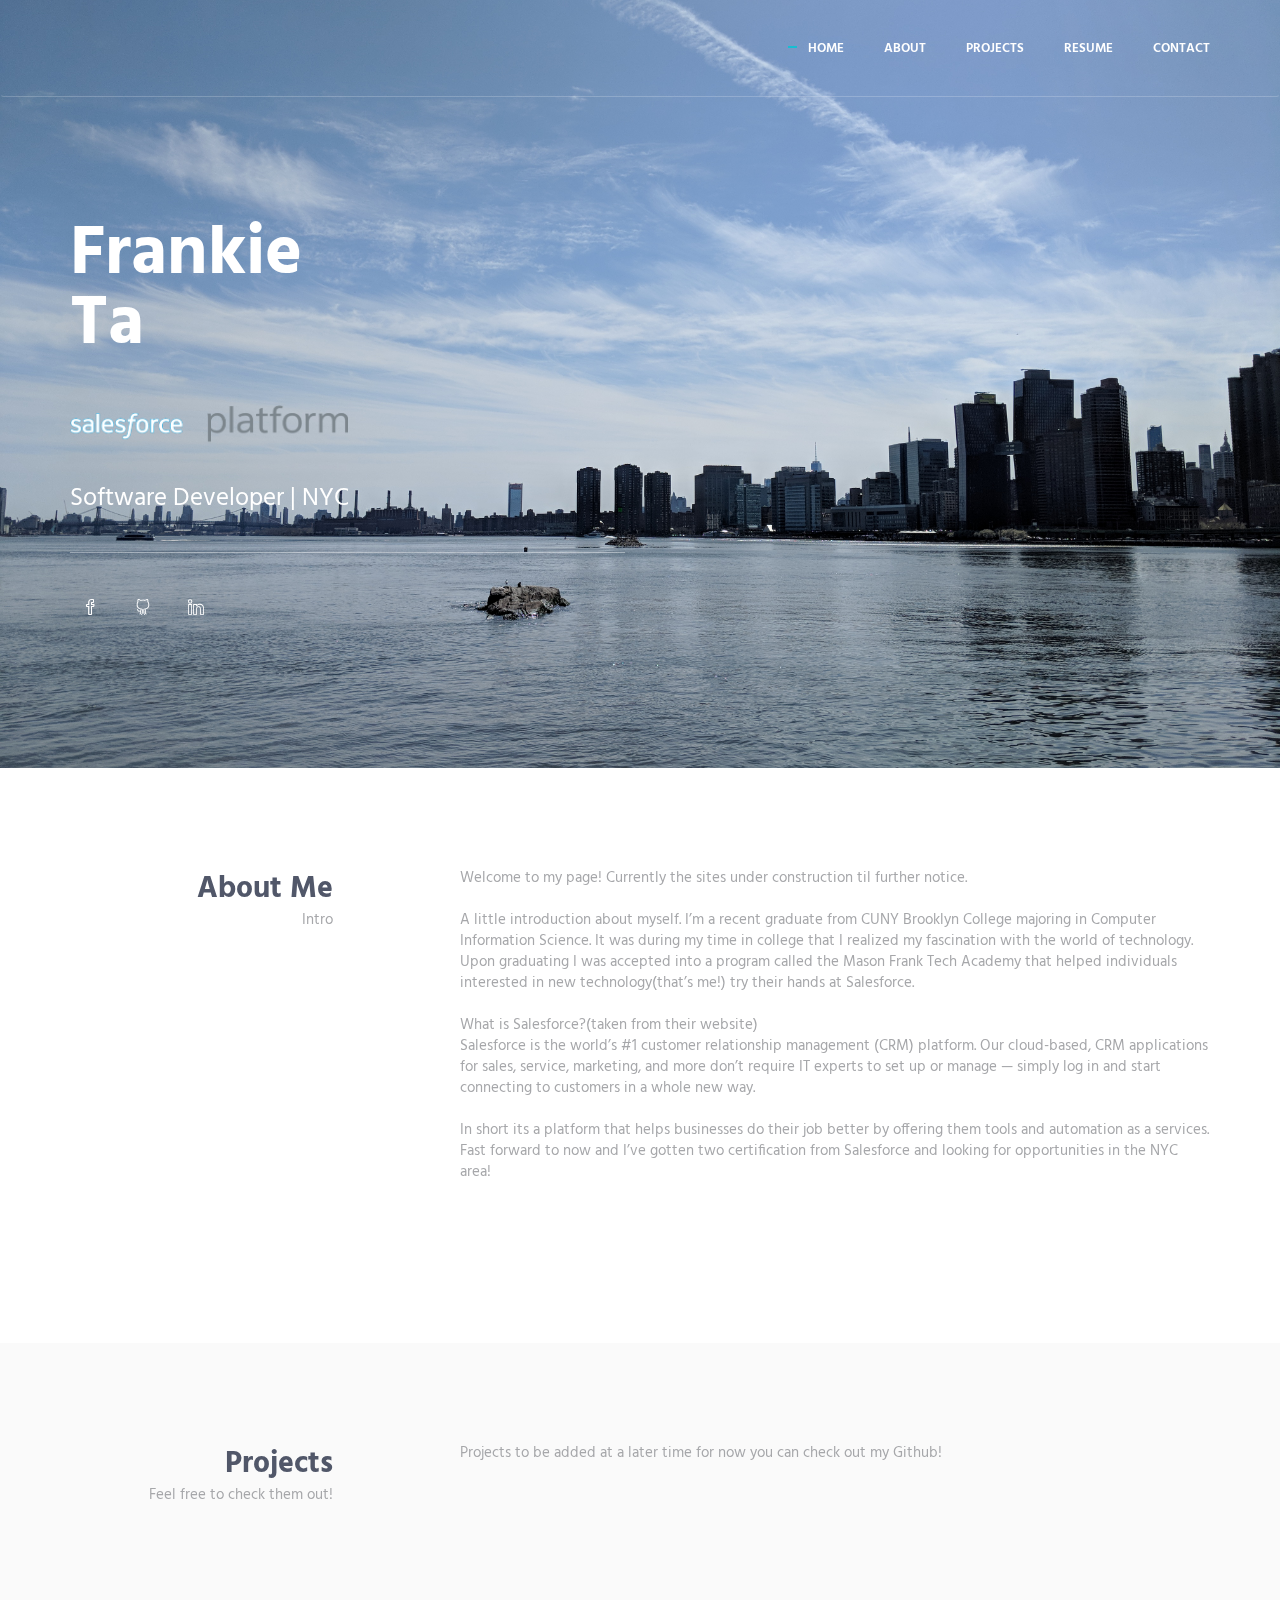
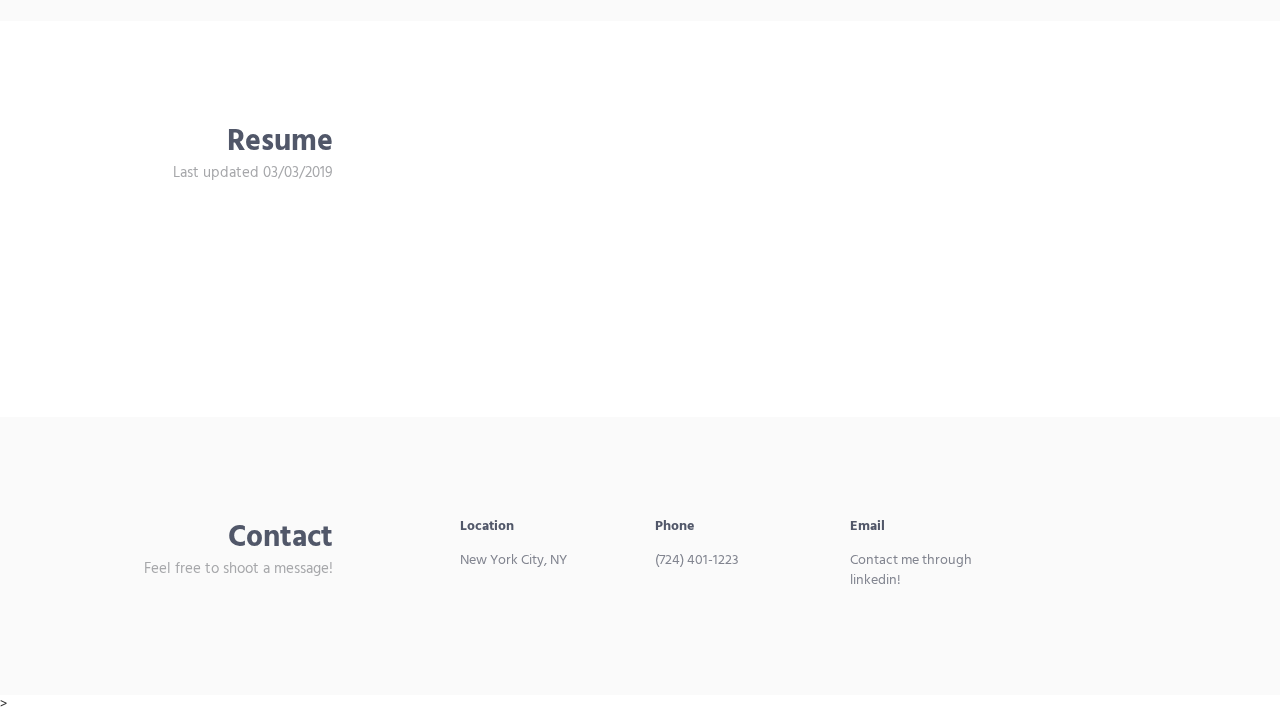
<file: index.html>
<!DOCTYPE html>


<html lang="en" class="no-js">
    <!-- BEGIN HEAD -->
    <head>
        <meta charset="utf-8"/>
        <title>Frankie Ta | Salesforce Dev</title>
        <meta http-equiv="X-UA-Compatible" content="IE=edge">
        <meta content="width=device-width, initial-scale=1" name="viewport"/>
        <meta content="" name="description"/>
        <meta content="" name="author"/>

        <!-- GLOBAL MANDATORY STYLES -->
        <link href="http://fonts.googleapis.com/css?family=Hind:300,400,500,600,700" rel="stylesheet" type="text/css">
        <link href="vendor/simple-line-icons/css/simple-line-icons.css" rel="stylesheet" type="text/css"/>
        <link href="vendor/bootstrap/css/bootstrap.min.css" rel="stylesheet" type="text/css"/>

        <!-- PAGE LEVEL PLUGIN STYLES -->
        <link href="css/animate.css" rel="stylesheet">

        <!-- THEME STYLES -->
        <link href="css/layout.min.css" rel="stylesheet" type="text/css"/>

        <!-- Favicon -->
        <link rel="icon" href="./asset/favicon.ico" type="image/png" />
    </head>
    <!-- END HEAD -->

    <!-- BODY -->
    <body id="body" data-spy="scroll" data-target=".header">

        <!--========== HEADER ==========-->
        <header class="header navbar-fixed-top">
            <!-- Navbar -->
            <nav class="navbar" role="navigation">
                <div class="container">
                    <!-- Brand and toggle get grouped for better mobile display -->
                    <div class="menu-container js_nav-item">
                        <button type="button" class="navbar-toggle" data-toggle="collapse" data-target=".nav-collapse">
                            <span class="sr-only">Toggle navigation</span>
                            <span class="toggle-icon"></span>
                        </button>

                        <!-- Logo -->
                     
                        <!-- End Logo -->
                    </div>

                    <!-- Collect the nav links, forms, and other content for toggling -->
                    <div class="collapse navbar-collapse nav-collapse">
                        <div class="menu-container">
                            <ul class="nav navbar-nav navbar-nav-right">
                                <li class="js_nav-item nav-item"><a class="nav-item-child nav-item-hover" href="#body">Home</a></li>
                                <li class="js_nav-item nav-item"><a class="nav-item-child nav-item-hover" href="#about">About</a></li>
                                <li class="js_nav-item nav-item"><a class="nav-item-child nav-item-hover" href="#project">Projects</a></li>
                                <li class="js_nav-item nav-item"><a class="nav-item-child nav-item-hover" href="#resume">Resume</a></li>
                                <li class="js_nav-item nav-item"><a class="nav-item-child nav-item-hover" href="#contact">Contact</a></li>
                            </ul>
                        </div>
                    </div>
                    <!-- End Navbar Collapse -->
                </div>
            </nav>
            <!-- Navbar -->
        </header>
        <!--========== END HEADER ==========-->
<!-- update -->
        <!--========== SLIDER ==========-->
        <div class="promo-block parallax-window" data-parallax="scroll" data-image-src="./asset/background.jpg">
            <div class="container">
                <div class="row">
                    <div class="col-sm-6">
                        <div class="promo-block-divider">
                            <h1 class="promo-block-title">Frankie<br/>Ta</h1>
                            <img src="./asset/platform.png" alt="Salesforce Plaform" style="height: auto; width: 50%">
                            <p class="promo-block-text"> Software Developer | NYC  </p>
                        </div>
                        <ul class="list-inline">
                            <li><a href="https://www.facebook.com/" target="_blank" class="social-icons"><i class="icon-social-facebook"></i></a></li>
                            <li><a href="https://github.com/tanight" target="_blank" class="social-icons"><i class="icon-social-github"></i></a></li>
                            <li><a href="https://www.linkedin.com/in/frankie-ta/"  target="_blank" class="social-icons"><i class="icon-social-linkedin"></i></a></li>
                        </ul>
                    </div>
                </div>
                <!--// end row -->
            </div>
        </div>
        <!--========== SLIDER ==========-->

        <!--========== PAGE LAYOUT ==========-->
        <!-- About -->
        <div id="about">
            <div class="container content-lg">
                <div class="row">
                    <div class="col-sm-3 sm-margin-b-30">
                        <div class="text-right sm-text-left">
                            <h2 class="margin-b-0">About Me</h2>
                            <p>Intro</p>
                           
                        </div>
                    </div>
                    <div class="col-sm-8 col-sm-offset-1">
                        <div class="margin-b-60">

                            <p>Welcome to my page! Currently the sites under construction til further notice.<br/><br/>
                                A little introduction about myself. I’m a recent graduate from CUNY Brooklyn College majoring in Computer Information Science. It was during my time in college that I realized my fascination with the world of technology. Upon graduating I was accepted into a program called the Mason Frank Tech Academy that helped individuals interested in new technology(that’s me!) try their hands at Salesforce.<br/><br/>
                                What is Salesforce?(taken from their website)<br/>
                                Salesforce is the world’s #1 customer relationship management (CRM) platform. Our cloud-based, CRM applications for sales, service, marketing, and more don’t require IT experts to set up or manage — simply log in and start connecting to customers in a whole new way.<br/><br/>
                                In short its a platform that helps businesses do their job better by offering them tools and automation as a services. Fast forward to now and I’ve gotten two certification from Salesforce and looking for opportunities in the NYC area!
                            </p>


                    </div>
                </div>
                <!--// end row -->
            </div>
        </div>
        <!-- End About -->
                <!-- Skills -->

        <div id="project">
        	<div class="bg-color-sky-light" data-auto-height="true">
            <div class="container content-lg">
                <div class="row">
                    <div class="col-sm-3 sm-margin-b-30">
                        <div class="text-right sm-text-left">
                            <h2 class="margin-b-0">Projects</h2>
                            <p>Feel free to check them out!</p>


                        </div>
                    </div>
                    <div class="col-sm-8 col-sm-offset-1">
                        <p>Projects to be added at a later time for now you can check out my Github!</p>
                </div>
                <!--// end row -->
            </div>
        </div>
    </div>
        <!-- End Skills -->

        <!-- Resume -->
        <div id="resume">
       
                <div class="container content-lg">
                    <div class="row">
                        <div class="col-sm-3 sm-margin-b-30">
                            <div class="text-right sm-text-left">
                                <h2 class="margin-b-0">Resume</h2>
                                <p>Last updated 03/03/2019 </p>
                            </div>
                        </div>
                        <div class="col-sm-8 col-sm-offset-1">
                            <div class="row row-space-2 margin-b-4">
                               
                                <div class="col-md-4 md-margin-b-4">
                                    <div class="service bg-color-base wow zoomIn" data-height="height" data-wow-duration=".3" data-wow-delay=".1s">
                                        <div class="service-element">
                                            <i class="service-icon color-white icon-screen-tablet"></i>
                                        </div>
                                        <div class="service-info">
                                            <h3 class="color-white">Resume Download</h3>
                                            <p class="color-white margin-b-5">Click Here</p>
                                        </div>
                                    <a href="./Resume.pdf" target="_blank" class="content-wrapper-link"></a>     
                                    </div>
                                </div>
                                <div class="col-md-4">
                                    
                                </div>
                            </div>
                            <!--// end row -->
                        </div>
                    </div>
                    <!--// end row -->
                </div>
        
        </div>
        <!-- End Resume -->

        
                            </div>

                            </div>
                            <div class="masonry-grid-item col-xs-12 col-sm-6 col-md-4 md-margin-b-4">
                             
                            </div>
                        </div>
                        <!-- End Masonry Grid -->
                    </div>
                </div>
                <!--// end row -->
            </div>
        </div>
        <!-- End Work -->
            
        <!-- Contact -->
        <div id="contact">
            <div class="bg-color-sky-light">
                <div class="container content-lg">
                    <div class="row">
                        <div class="col-sm-3 sm-margin-b-30">
                            <div class="text-right sm-text-left">
                                <h2 class="margin-b-0">Contact</h2>
                                <p>Feel free to shoot a message!</p>
                            </div>
                        </div>
                        <div class="col-sm-8 col-sm-offset-1">
                            <div class="row">
                                <div class="col-md-3 col-xs-6 md-margin-b-30">
                                    <h5>Location</h5>
                                    <a href="#">New York City, NY</a>
                                </div>
                                <div class="col-md-3 col-xs-6 md-margin-b-30">
                                    <h5>Phone</h5>
                                    <a href="#">(724) 401-1223</a>
                                </div>
                                <div class="col-md-3 col-xs-6">
                                    <h5>Email</h5>
                                    <a href="https://www.linkedin.com/in/frankie-ta/">Contact me through linkedin!</a>
                                </div>

                            </div>
                        </div>
                    </div>
                    <!--// end row -->

                </div>
            </div>
        </div>
>

        <!-- Back To Top -->
        <a href="javascript:void(0);" class="js-back-to-top back-to-top">Top</a>

        <!-- JAVASCRIPTS(Load javascripts at bottom, this will reduce page load time) -->
        <!-- CORE PLUGINS -->
        <script src="vendor/jquery.min.js" type="text/javascript"></script>
        <script src="vendor/jquery-migrate.min.js" type="text/javascript"></script>
        <script src="vendor/bootstrap/js/bootstrap.min.js" type="text/javascript"></script>

        <!-- PAGE LEVEL PLUGINS -->
        <script src="vendor/jquery.easing.js" type="text/javascript"></script>
        <script src="vendor/jquery.back-to-top.js" type="text/javascript"></script>
        <script src="vendor/jquery.smooth-scroll.js" type="text/javascript"></script>
        <script src="vendor/jquery.wow.min.js" type="text/javascript"></script>
        <script src="vendor/jquery.parallax.min.js" type="text/javascript"></script>
        <script src="vendor/jquery.appear.js" type="text/javascript"></script>
        <script src="vendor/masonry/jquery.masonry.pkgd.min.js" type="text/javascript"></script>
        <script src="vendor/masonry/imagesloaded.pkgd.min.js" type="text/javascript"></script>

        <!-- PAGE LEVEL SCRIPTS -->
        <script src="js/layout.min.js" type="text/javascript"></script>
        <script src="js/components/progress-bar.min.js" type="text/javascript"></script>
        <script src="js/components/masonry.min.js" type="text/javascript"></script>
        <script src="js/components/wow.min.js" type="text/javascript"></script>

    </body>
    <!-- END BODY -->
</html>
</file>
<file: vendor/simple-line-icons/css/simple-line-icons.css>
@font-face {
  font-family: 'simple-line-icons';
  src: url('../fonts/Simple-Line-Icons.eot?v=2.3.2');
  src: url('../fonts/Simple-Line-Icons.eot?v=2.3.2#iefix') format('embedded-opentype'), url('../fonts/Simple-Line-Icons.woff2?v=2.3.2') format('woff2'), url('../fonts/Simple-Line-Icons.ttf?v=2.3.2') format('truetype'), url('../fonts/Simple-Line-Icons.woff?v=2.3.2') format('woff'), url('../fonts/Simple-Line-Icons.svg?v=2.3.2#simple-line-icons') format('svg');
  font-weight: normal;
  font-style: normal;
}
/*
 Use the following CSS code if you want to have a class per icon.
 Instead of a list of all class selectors, you can use the generic [class*="icon-"] selector, but it's slower:
*/
.icon-user,
.icon-people,
.icon-user-female,
.icon-user-follow,
.icon-user-following,
.icon-user-unfollow,
.icon-login,
.icon-logout,
.icon-emotsmile,
.icon-phone,
.icon-call-end,
.icon-call-in,
.icon-call-out,
.icon-map,
.icon-location-pin,
.icon-direction,
.icon-directions,
.icon-compass,
.icon-layers,
.icon-menu,
.icon-list,
.icon-options-vertical,
.icon-options,
.icon-arrow-down,
.icon-arrow-left,
.icon-arrow-right,
.icon-arrow-up,
.icon-arrow-up-circle,
.icon-arrow-left-circle,
.icon-arrow-right-circle,
.icon-arrow-down-circle,
.icon-check,
.icon-clock,
.icon-plus,
.icon-minus,
.icon-close,
.icon-exclamation,
.icon-organization,
.icon-trophy,
.icon-screen-smartphone,
.icon-screen-desktop,
.icon-plane,
.icon-notebook,
.icon-mustache,
.icon-mouse,
.icon-magnet,
.icon-energy,
.icon-disc,
.icon-cursor,
.icon-cursor-move,
.icon-crop,
.icon-chemistry,
.icon-speedometer,
.icon-shield,
.icon-screen-tablet,
.icon-magic-wand,
.icon-hourglass,
.icon-graduation,
.icon-ghost,
.icon-game-controller,
.icon-fire,
.icon-eyeglass,
.icon-envelope-open,
.icon-envelope-letter,
.icon-bell,
.icon-badge,
.icon-anchor,
.icon-wallet,
.icon-vector,
.icon-speech,
.icon-puzzle,
.icon-printer,
.icon-present,
.icon-playlist,
.icon-pin,
.icon-picture,
.icon-handbag,
.icon-globe-alt,
.icon-globe,
.icon-folder-alt,
.icon-folder,
.icon-film,
.icon-feed,
.icon-drop,
.icon-drawer,
.icon-docs,
.icon-doc,
.icon-diamond,
.icon-cup,
.icon-calculator,
.icon-bubbles,
.icon-briefcase,
.icon-book-open,
.icon-basket-loaded,
.icon-basket,
.icon-bag,
.icon-action-undo,
.icon-action-redo,
.icon-wrench,
.icon-umbrella,
.icon-trash,
.icon-tag,
.icon-support,
.icon-frame,
.icon-size-fullscreen,
.icon-size-actual,
.icon-shuffle,
.icon-share-alt,
.icon-share,
.icon-rocket,
.icon-question,
.icon-pie-chart,
.icon-pencil,
.icon-note,
.icon-loop,
.icon-home,
.icon-grid,
.icon-graph,
.icon-microphone,
.icon-music-tone-alt,
.icon-music-tone,
.icon-earphones-alt,
.icon-earphones,
.icon-equalizer,
.icon-like,
.icon-dislike,
.icon-control-start,
.icon-control-rewind,
.icon-control-play,
.icon-control-pause,
.icon-control-forward,
.icon-control-end,
.icon-volume-1,
.icon-volume-2,
.icon-volume-off,
.icon-calendar,
.icon-bulb,
.icon-chart,
.icon-ban,
.icon-bubble,
.icon-camrecorder,
.icon-camera,
.icon-cloud-download,
.icon-cloud-upload,
.icon-envelope,
.icon-eye,
.icon-flag,
.icon-heart,
.icon-info,
.icon-key,
.icon-link,
.icon-lock,
.icon-lock-open,
.icon-magnifier,
.icon-magnifier-add,
.icon-magnifier-remove,
.icon-paper-clip,
.icon-paper-plane,
.icon-power,
.icon-refresh,
.icon-reload,
.icon-settings,
.icon-star,
.icon-symbol-female,
.icon-symbol-male,
.icon-target,
.icon-credit-card,
.icon-paypal,
.icon-social-tumblr,
.icon-social-twitter,
.icon-social-facebook,
.icon-social-instagram,
.icon-social-linkedin,
.icon-social-pinterest,
.icon-social-github,
.icon-social-google,
.icon-social-reddit,
.icon-social-skype,
.icon-social-dribbble,
.icon-social-behance,
.icon-social-foursqare,
.icon-social-soundcloud,
.icon-social-spotify,
.icon-social-stumbleupon,
.icon-social-youtube,
.icon-social-dropbox {
  font-family: 'simple-line-icons';
  speak: none;
  font-style: normal;
  font-weight: normal;
  font-variant: normal;
  text-transform: none;
  line-height: 1;
  /* Better Font Rendering =========== */
  -webkit-font-smoothing: antialiased;
  -moz-osx-font-smoothing: grayscale;
}
.icon-user:before {
  content: "\e005";
}
.icon-people:before {
  content: "\e001";
}
.icon-user-female:before {
  content: "\e000";
}
.icon-user-follow:before {
  content: "\e002";
}
.icon-user-following:before {
  content: "\e003";
}
.icon-user-unfollow:before {
  content: "\e004";
}
.icon-login:before {
  content: "\e066";
}
.icon-logout:before {
  content: "\e065";
}
.icon-emotsmile:before {
  content: "\e021";
}
.icon-phone:before {
  content: "\e600";
}
.icon-call-end:before {
  content: "\e048";
}
.icon-call-in:before {
  content: "\e047";
}
.icon-call-out:before {
  content: "\e046";
}
.icon-map:before {
  content: "\e033";
}
.icon-location-pin:before {
  content: "\e096";
}
.icon-direction:before {
  content: "\e042";
}
.icon-directions:before {
  content: "\e041";
}
.icon-compass:before {
  content: "\e045";
}
.icon-layers:before {
  content: "\e034";
}
.icon-menu:before {
  content: "\e601";
}
.icon-list:before {
  content: "\e067";
}
.icon-options-vertical:before {
  content: "\e602";
}
.icon-options:before {
  content: "\e603";
}
.icon-arrow-down:before {
  content: "\e604";
}
.icon-arrow-left:before {
  content: "\e605";
}
.icon-arrow-right:before {
  content: "\e606";
}
.icon-arrow-up:before {
  content: "\e607";
}
.icon-arrow-up-circle:before {
  content: "\e078";
}
.icon-arrow-left-circle:before {
  content: "\e07a";
}
.icon-arrow-right-circle:before {
  content: "\e079";
}
.icon-arrow-down-circle:before {
  content: "\e07b";
}
.icon-check:before {
  content: "\e080";
}
.icon-clock:before {
  content: "\e081";
}
.icon-plus:before {
  content: "\e095";
}
.icon-minus:before {
  content: "\e615";
}
.icon-close:before {
  content: "\e082";
}
.icon-exclamation:before {
  content: "\e617";
}
.icon-organization:before {
  content: "\e616";
}
.icon-trophy:before {
  content: "\e006";
}
.icon-screen-smartphone:before {
  content: "\e010";
}
.icon-screen-desktop:before {
  content: "\e011";
}
.icon-plane:before {
  content: "\e012";
}
.icon-notebook:before {
  content: "\e013";
}
.icon-mustache:before {
  content: "\e014";
}
.icon-mouse:before {
  content: "\e015";
}
.icon-magnet:before {
  content: "\e016";
}
.icon-energy:before {
  content: "\e020";
}
.icon-disc:before {
  content: "\e022";
}
.icon-cursor:before {
  content: "\e06e";
}
.icon-cursor-move:before {
  content: "\e023";
}
.icon-crop:before {
  content: "\e024";
}
.icon-chemistry:before {
  content: "\e026";
}
.icon-speedometer:before {
  content: "\e007";
}
.icon-shield:before {
  content: "\e00e";
}
.icon-screen-tablet:before {
  content: "\e00f";
}
.icon-magic-wand:before {
  content: "\e017";
}
.icon-hourglass:before {
  content: "\e018";
}
.icon-graduation:before {
  content: "\e019";
}
.icon-ghost:before {
  content: "\e01a";
}
.icon-game-controller:before {
  content: "\e01b";
}
.icon-fire:before {
  content: "\e01c";
}
.icon-eyeglass:before {
  content: "\e01d";
}
.icon-envelope-open:before {
  content: "\e01e";
}
.icon-envelope-letter:before {
  content: "\e01f";
}
.icon-bell:before {
  content: "\e027";
}
.icon-badge:before {
  content: "\e028";
}
.icon-anchor:before {
  content: "\e029";
}
.icon-wallet:before {
  content: "\e02a";
}
.icon-vector:before {
  content: "\e02b";
}
.icon-speech:before {
  content: "\e02c";
}
.icon-puzzle:before {
  content: "\e02d";
}
.icon-printer:before {
  content: "\e02e";
}
.icon-present:before {
  content: "\e02f";
}
.icon-playlist:before {
  content: "\e030";
}
.icon-pin:before {
  content: "\e031";
}
.icon-picture:before {
  content: "\e032";
}
.icon-handbag:before {
  content: "\e035";
}
.icon-globe-alt:before {
  content: "\e036";
}
.icon-globe:before {
  content: "\e037";
}
.icon-folder-alt:before {
  content: "\e039";
}
.icon-folder:before {
  content: "\e089";
}
.icon-film:before {
  content: "\e03a";
}
.icon-feed:before {
  content: "\e03b";
}
.icon-drop:before {
  content: "\e03e";
}
.icon-drawer:before {
  content: "\e03f";
}
.icon-docs:before {
  content: "\e040";
}
.icon-doc:before {
  content: "\e085";
}
.icon-diamond:before {
  content: "\e043";
}
.icon-cup:before {
  content: "\e044";
}
.icon-calculator:before {
  content: "\e049";
}
.icon-bubbles:before {
  content: "\e04a";
}
.icon-briefcase:before {
  content: "\e04b";
}
.icon-book-open:before {
  content: "\e04c";
}
.icon-basket-loaded:before {
  content: "\e04d";
}
.icon-basket:before {
  content: "\e04e";
}
.icon-bag:before {
  content: "\e04f";
}
.icon-action-undo:before {
  content: "\e050";
}
.icon-action-redo:before {
  content: "\e051";
}
.icon-wrench:before {
  content: "\e052";
}
.icon-umbrella:before {
  content: "\e053";
}
.icon-trash:before {
  content: "\e054";
}
.icon-tag:before {
  content: "\e055";
}
.icon-support:before {
  content: "\e056";
}
.icon-frame:before {
  content: "\e038";
}
.icon-size-fullscreen:before {
  content: "\e057";
}
.icon-size-actual:before {
  content: "\e058";
}
.icon-shuffle:before {
  content: "\e059";
}
.icon-share-alt:before {
  content: "\e05a";
}
.icon-share:before {
  content: "\e05b";
}
.icon-rocket:before {
  content: "\e05c";
}
.icon-question:before {
  content: "\e05d";
}
.icon-pie-chart:before {
  content: "\e05e";
}
.icon-pencil:before {
  content: "\e05f";
}
.icon-note:before {
  content: "\e060";
}
.icon-loop:before {
  content: "\e064";
}
.icon-home:before {
  content: "\e069";
}
.icon-grid:before {
  content: "\e06a";
}
.icon-graph:before {
  content: "\e06b";
}
.icon-microphone:before {
  content: "\e063";
}
.icon-music-tone-alt:before {
  content: "\e061";
}
.icon-music-tone:before {
  content: "\e062";
}
.icon-earphones-alt:before {
  content: "\e03c";
}
.icon-earphones:before {
  content: "\e03d";
}
.icon-equalizer:before {
  content: "\e06c";
}
.icon-like:before {
  content: "\e068";
}
.icon-dislike:before {
  content: "\e06d";
}
.icon-control-start:before {
  content: "\e06f";
}
.icon-control-rewind:before {
  content: "\e070";
}
.icon-control-play:before {
  content: "\e071";
}
.icon-control-pause:before {
  content: "\e072";
}
.icon-control-forward:before {
  content: "\e073";
}
.icon-control-end:before {
  content: "\e074";
}
.icon-volume-1:before {
  content: "\e09f";
}
.icon-volume-2:before {
  content: "\e0a0";
}
.icon-volume-off:before {
  content: "\e0a1";
}
.icon-calendar:before {
  content: "\e075";
}
.icon-bulb:before {
  content: "\e076";
}
.icon-chart:before {
  content: "\e077";
}
.icon-ban:before {
  content: "\e07c";
}
.icon-bubble:before {
  content: "\e07d";
}
.icon-camrecorder:before {
  content: "\e07e";
}
.icon-camera:before {
  content: "\e07f";
}
.icon-cloud-download:before {
  content: "\e083";
}
.icon-cloud-upload:before {
  content: "\e084";
}
.icon-envelope:before {
  content: "\e086";
}
.icon-eye:before {
  content: "\e087";
}
.icon-flag:before {
  content: "\e088";
}
.icon-heart:before {
  content: "\e08a";
}
.icon-info:before {
  content: "\e08b";
}
.icon-key:before {
  content: "\e08c";
}
.icon-link:before {
  content: "\e08d";
}
.icon-lock:before {
  content: "\e08e";
}
.icon-lock-open:before {
  content: "\e08f";
}
.icon-magnifier:before {
  content: "\e090";
}
.icon-magnifier-add:before {
  content: "\e091";
}
.icon-magnifier-remove:before {
  content: "\e092";
}
.icon-paper-clip:before {
  content: "\e093";
}
.icon-paper-plane:before {
  content: "\e094";
}
.icon-power:before {
  content: "\e097";
}
.icon-refresh:before {
  content: "\e098";
}
.icon-reload:before {
  content: "\e099";
}
.icon-settings:before {
  content: "\e09a";
}
.icon-star:before {
  content: "\e09b";
}
.icon-symbol-female:before {
  content: "\e09c";
}
.icon-symbol-male:before {
  content: "\e09d";
}
.icon-target:before {
  content: "\e09e";
}
.icon-credit-card:before {
  content: "\e025";
}
.icon-paypal:before {
  content: "\e608";
}
.icon-social-tumblr:before {
  content: "\e00a";
}
.icon-social-twitter:before {
  content: "\e009";
}
.icon-social-facebook:before {
  content: "\e00b";
}
.icon-social-instagram:before {
  content: "\e609";
}
.icon-social-linkedin:before {
  content: "\e60a";
}
.icon-social-pinterest:before {
  content: "\e60b";
}
.icon-social-github:before {
  content: "\e60c";
}
.icon-social-google:before {
  content: "\e60d";
}
.icon-social-reddit:before {
  content: "\e60e";
}
.icon-social-skype:before {
  content: "\e60f";
}
.icon-social-dribbble:before {
  content: "\e00d";
}
.icon-social-behance:before {
  content: "\e610";
}
.icon-social-foursqare:before {
  content: "\e611";
}
.icon-social-soundcloud:before {
  content: "\e612";
}
.icon-social-spotify:before {
  content: "\e613";
}
.icon-social-stumbleupon:before {
  content: "\e614";
}
.icon-social-youtube:before {
  content: "\e008";
}
.icon-social-dropbox:before {
  content: "\e00c";
}
</file>
<file: css/layout.min.css>
.link,body{position:relative;font-family:Hind,sans-serif}.btn-theme,p{line-height:1.4}.btn-theme.active.focus,.btn-theme.active:focus,.btn-theme.focus,.btn-theme:active.focus,.btn-theme:active:focus,.btn-theme:focus,:active,:focus,a,a:active,a:focus,a:hover{outline:0}.btn-theme:hover,.progress-box .progress-bar{transition-property:all;transition-timing-function:cubic-bezier(.7,1,.7,1)}.header .nav-item-child,.link,a,body,em,h1,h2,h3,h4,h5,h6,li,li a,p,span{font-family:Hind,sans-serif}.header .nav-item-hover:after,.link:after,.work .work-overlay:before{content:" "}.back-to-top,.header .nav-item-child,.link{text-transform:uppercase}.back-to-top:focus,.back-to-top:hover,.btn-theme.focus,.btn-theme:focus,.btn-theme:hover,.content-wrapper-link,.header .logo-wrap:focus,.header .logo-wrap:hover,a:active,a:focus,a:hover,h1>a:focus,h2>a:focus,h3>a:focus,h4>a:focus,h5>a:focus,h6>a:focus{text-decoration:none}.container-full-width:after,.container-sm:after{clear:both}html{overflow-x:hidden}body,html,html a{-webkit-font-smoothing:antialiased}p{font-size:15px;font-weight:400;color:#a6a7aa;margin-bottom:15px}em,li,li a{font-size:16px;font-weight:500;color:#515769}a{color:#81848f}a:active,a:focus,a:hover{color:#999caa}.link{font-size:13px;font-weight:600}.back-to-top,.form-control,span{font-weight:400}.link:after{position:absolute;top:8px;right:-15px;width:9px;height:2px;background:#17bed2}span{font-size:14px;color:#bfc1c7}h1,h2,h3,h4,h5,h6{font-weight:700;color:#515769;line-height:1.4;margin:0 0 15px}h1>a,h2>a,h3>a,h4>a,h5>a,h6>a{color:#515769}h1>a:hover,h2>a:hover,h3>a:hover,h4>a:hover,h5>a:hover,h6>a:hover{color:#999caa;text-decoration:none}h1{font-size:40px}h2{font-size:30px}h3,h4{font-size:22px}::selection{color:#fff;background:#17bed2;text-shadow:none}::-webkit-selection{color:#fff;background:#17bed2;text-shadow:none}::-moz-selection{color:#fff;background:#17bed2;text-shadow:none}.section-seperator{border-bottom:1px solid #edf0f2}.content-wrapper-link{position:absolute;top:0;left:0;right:0;bottom:0;display:block;z-index:3}.btn-icon,.btn-theme,.work{position:relative}.btn-theme,.social-icons{display:inline-block;vertical-align:middle;text-align:center}.btn-theme{background-image:none;border-style:solid;white-space:nowrap;-ms-touch-action:manipulation;touch-action:manipulation;cursor:pointer;-webkit-user-select:none;-moz-user-select:none;-ms-user-select:none;user-select:none}.btn-theme:hover{transition-duration:.3s}.btn-theme.active,.btn-theme:active{background-image:none;outline:0}.btn-theme.disabled,.btn-theme[disabled],fieldset[disabled] .btn-theme{cursor:not-allowed;box-shadow:none;opacity:.65;pointer-events:none}.btn-icon{top:1px;margin-right:10px}.btn-white-bg{color:#515769;background:#fff;border-color:transparent;border-width:0}.btn-white-bg.focus,.btn-white-bg:focus,.btn-white-bg:hover{color:#fff;background:#17bed2;border-color:transparent}.btn-white-brd{color:#fff;background:0 0;border-color:#fff;border-width:2px}.btn-white-brd.focus,.btn-white-brd:focus,.btn-white-brd:hover{color:#515769;background:#fff;border-color:#fff}.btn-default-bg{color:#515769;background:#f3f4f5;border-color:transparent;border-width:0}.btn-default-bg.focus,.btn-default-bg:focus,.btn-default-bg:hover{color:#fff;background:#17bed2;border-color:transparent}.btn-theme-sm{font-size:13px;font-weight:600;padding:15px 40px}.btn-theme-md{font-size:15px;font-weight:600;padding:20px 30px}.progress-box .progress{box-shadow:none;height:3px}.progress-box .progress-bar{transition-duration:2s}.social-icons{width:40px;height:40px;font-size:16px;color:#fff;border-radius:50%;padding:11px;transition-duration:.3s;transition-property:all;transition-timing-function:cubic-bezier(.7,1,.7,1)}.work .work-overlay:before,.work .work-popup-overlay{top:0;width:100%;height:100%;transition-property:all;transition-timing-function:cubic-bezier(.7,1,.7,1);transition-duration:.3s;left:0}.social-icons:hover{color:#515769;background:#fff;transition-duration:.3s;transition-property:all;transition-timing-function:cubic-bezier(.7,1,.7,1)}.promo-block{padding:220px 0 130px}.promo-block .promo-block-title{font-size:70px;color:#fff;line-height:1}@media (max-width:480px){.promo-block .promo-block-title{font-size:50px}}.promo-block .promo-block-text{font-size:25px;color:#fff}.promo-block .promo-block-divider{border-bottom:1px solid rgba(255,255,255,.4);padding-bottom:20px;margin-bottom:35px}.service{background:#fff;padding:30px}.service .service-element,.service .service-info{-webkit-transform:translate3d(0,0,0);-moz-transform:translate3d(0,0,0);transform:translate3d(0,0,0);transition-duration:.3s;transition-property:all;transition-timing-function:cubic-bezier(.7,1,.7,1)}.service .service-icon{display:block;font-size:30px;color:#999caa;margin-bottom:30px}.service:hover .service-element{opacity:0;-webkit-transform:translate3d(0,-100%,0);-moz-transform:translate3d(0,-100%,0);transform:translate3d(0,-100%,0);transition-duration:.3s;transition-property:all;transition-timing-function:cubic-bezier(.7,1,.7,1)}.service:hover .service-info{-webkit-transform:translate3d(0,-30%,0);-moz-transform:translate3d(0,-30%,0);transform:translate3d(0,-30%,0);transition-duration:.3s;transition-property:all;transition-timing-function:cubic-bezier(.7,1,.7,1)}.work{display:block}.work .work-overlay{position:relative;cursor:pointer}.work .work-overlay:before{position:absolute;background:0 0}.work:hover .work-overlay:before{background:rgba(0,0,0,.5);transition-duration:.3s;transition-property:all;transition-timing-function:cubic-bezier(.7,1,.7,1)}.work .work-popup-overlay{position:fixed;right:0;z-index:99999;opacity:0;visibility:hidden;-webkit-backface-visibility:hidden;backface-visibility:hidden;overflow-x:hidden;background:rgba(81,87,105,.4)}.work .work-popup-overlay-show{opacity:1;visibility:visible;-webkit-backface-visibility:visible;backface-visibility:visible;transition-duration:.3s;transition-property:all;transition-timing-function:cubic-bezier(.7,1,.7,1)}.work .work-popup-content{position:absolute;top:50%;left:0;right:0;width:730px;height:auto;display:block;background:#fff;padding:30px;margin:0 auto;-webkit-transform:translate3d(0,-50%,0);-moz-transform:translate3d(0,-50%,0);transform:translate3d(0,-50%,0)}.header .logo-img,.header .logo-img-main,.header .logo-wrap{display:inline-block}.work .work-popup-content-divider{border-right:1px solid #cdcecf}@media (max-width:768px){.work .work-popup-content{width:95%}.work .work-popup-content-divider{border-right:none;border-bottom:1px solid #cdcecf}}.work .work-popup-close{float:right;font-size:13px;font-weight:700;color:#c5c6cb;transition-duration:.3s;transition-property:all;transition-timing-function:cubic-bezier(.7,1,.7,1)}.work .work-popup-close:hover{color:#aaacb3;transition-duration:.3s;transition-property:all;transition-timing-function:cubic-bezier(.7,1,.7,1)}.work .work-popup-tag{margin:0}.work .work-popup-tag-item{padding:0 2px}.work .work-popup-tag-link{font-size:13px}.footer .footer-logo{width:64px;height:auto}.navbar-fixed-top .navbar-collapse{max-height:100%}.header .navbar{margin-bottom:0;border-bottom:1px solid rgba(255,255,255,.2);transition-duration:.3s;transition-property:all;transition-timing-function:cubic-bezier(.7,1,.7,1)}.header .navbar-toggle{width:25px;height:25px;border:none;padding:0;margin:35px 0}.header .navbar-toggle .toggle-icon{position:relative;width:21px;height:1px;display:inline-block;background:#515769;transition-duration:.3s;transition-property:all;transition-timing-function:cubic-bezier(.7,1,.7,1)}.header .navbar-toggle .toggle-icon:after,.header .navbar-toggle .toggle-icon:before{position:absolute;left:0;background:#515769;content:" "}.header .navbar-toggle .toggle-icon:before{width:10px;height:1px;bottom:10px;-webkit-transform:rotate(0);-moz-transform:rotate(0);transform:rotate(0);transition-duration:.3s;transition-property:all;transition-timing-function:cubic-bezier(.7,1,.7,1)}.header .navbar-toggle .toggle-icon:after{width:16px;height:1px;top:-5px;-webkit-transform:rotate(0);-moz-transform:rotate(0);transform:rotate(0);transition-duration:.3s;transition-property:all;transition-timing-function:cubic-bezier(.7,1,.7,1)}.header .navbar-toggle:hover .toggle-icon{background:#17bed2;transition-duration:.3s;transition-property:all;transition-timing-function:cubic-bezier(.7,1,.7,1)}.header .navbar-toggle:hover .toggle-icon:after,.header .navbar-toggle:hover .toggle-icon:before{width:21px;height:1px;background:#17bed2;transition-duration:.3s;transition-property:all;transition-timing-function:cubic-bezier(.7,1,.7,1)}.header .logo-img-active,.header .logo-img-main,.header .nav-item.active .nav-item-hover:after,.header .nav-item:hover .nav-item-hover:after{transition-duration:.4s;transition-property:all;transition-timing-function:cubic-bezier(.7,1,.7,1)}.header .navbar-toggle:hover .toggle-icon.is-clicked{background:rgba(81,87,105,0)}.header .logo{width:100px;height:100px;float:left;max-height:95px;line-height:65px}.header .logo-wrap{padding:15px 0}.header .logo-img{width:64px;height:auto;max-width:100%;max-height:100%;vertical-align:middle}.header .logo-img-active{display:none}.header .nav-item,.header .nav-item-child{display:block;position:relative}.header .navbar-nav{padding-left:0;margin-bottom:0;list-style:none}.header .nav-item:last-child .nav-item-child{padding-right:0}.header .nav-item.active .nav-item-hover:after,.header .nav-item:hover .nav-item-hover:after{opacity:1}.header .nav-item-child{font-size:13px;font-weight:600;color:#fff;line-height:55px;padding:20px;transition-duration:.3s;transition-property:all;transition-timing-function:cubic-bezier(.7,1,.7,1)}.header .nav-item-child:focus,.header .nav-item-child:hover{background:inherit}.header .nav-item-hover{position:relative}.header .nav-item-hover:after{position:absolute;top:45px;left:0;width:9px;height:2px;background:#17bed2;opacity:0;transition-duration:.4s;transition-property:all;transition-timing-function:cubic-bezier(.7,1,.7,1)}@media (max-width:991px){.header{background:#fff}.header .navbar-toggle{display:block}.header .navbar-collapse.collapse{display:none!important}.header .navbar-collapse.collapse.in{display:block!important}.header .nav-collapse{padding-left:0;padding-right:0}.header .navbar-nav{margin:0;float:none}.header .navbar-nav .nav-item{float:none}.header .menu-container:after,.header .menu-container:before{content:" ";display:table}.header .menu-container:after{clear:both}.header .logo .logo-img-main{display:none}.header .logo .logo-img-active{display:inline-block}.header .nav-item-child{color:#515769;line-height:1.4;padding:12px 12px 12px 15px}.header .nav-item-hover:after{position:absolute;top:19px}}@media (max-width:767px){.header .menu-container{padding-left:15px;padding-right:15px;margin-left:0;margin-right:0}.header .navbar>.container,.header .navbar>.container>.nav-collapse{padding-left:0;padding-right:0;margin-left:0;margin-right:0}.header .navbar>.container{width:auto}}@media (min-width:992px){.header .navbar-nav-right{float:right}.page-on-scroll .header .navbar{background:#fff;border-bottom-color:#f0f0f0;transition-duration:.3s;transition-property:all;transition-timing-function:cubic-bezier(.7,1,.7,1)}.page-on-scroll .header .logo-img-active,.page-on-scroll .header .logo-img-main{transition-duration:.4s;transition-property:all;transition-timing-function:cubic-bezier(.7,1,.7,1)}.page-on-scroll .header .logo-img-main{display:none}.page-on-scroll .header .logo-img-active{display:inline-block}.page-on-scroll .header .nav-item-child{color:#515769;transition-duration:.3s;transition-property:all;transition-timing-function:cubic-bezier(.7,1,.7,1)}}.back-to-top,.back-to-top:hover{color:#fff;transition-property:all;transition-timing-function:cubic-bezier(.7,1,.7,1)}.back-to-top{position:fixed;right:10px;bottom:10px;display:inline-block;z-index:9;width:40px;height:40px;font-size:11px;text-align:center;line-height:3;letter-spacing:1px;background:#515769;border-radius:3px;visibility:hidden;opacity:0;padding:5px;-webkit-transform:translate3d(0,50px,0);-moz-transform:translate3d(0,50px,0);transform:translate3d(0,50px,0);transition-duration:.3s}.container-full-width:after,.container-full-width:before,.container-sm:after,.container-sm:before{content:" ";display:table}.back-to-top:hover{transition-duration:.3s}.back-to-top.back-to-top-is-visible{visibility:visible;opacity:.6;-webkit-transform:translate3d(0,0,0);-moz-transform:translate3d(0,0,0);transform:translate3d(0,0,0);transition-duration:.3s;transition-property:all;transition-timing-function:cubic-bezier(.7,1,.7,1)}.back-to-top.back-to-top-is-visible:hover{opacity:1;transition-duration:.3s;transition-property:all;transition-timing-function:cubic-bezier(.7,1,.7,1)}.back-to-top.back-to-top-fade-out{opacity:.4}.back-to-top.back-to-top-fade-out:hover{opacity:1;transition-duration:.3s;transition-property:all;transition-timing-function:cubic-bezier(.7,1,.7,1)}.form-control{height:50px;font-size:14px;color:#a6a7aa;background:#fafafa;border:none;box-shadow:none;border-radius:0;padding-left:15px}.form-control::-moz-placeholder{color:#a6a7aa}.form-control:-ms-input-placeholder{color:#a6a7aa}.form-control::-webkit-input-placeholder{color:#a6a7aa}.form-control:focus{color:#515769;box-shadow:none}.form-control:focus::-moz-placeholder{color:#515769}.form-control:focus:-ms-input-placeholder{color:#515769}.form-control:focus::-webkit-input-placeholder{color:#515769}.color-base{color:#17bed2!important}.color-white{color:#fff!important}.color-heading{color:#515769!important}.color-subtitle{color:#a6a7aa!important}.color-link{color:#81848f!important}.color-link-hover{color:#999caa!important}.color-sky-light{color:#fafafa!important}.bg-color-base{background:#17bed2!important}.bg-color-white{background:#fff!important}.bg-color-heading{background:#515769!important}.bg-color-subtitle{background:#a6a7aa!important}.bg-color-link{background:#81848f!important}.bg-color-link-hover{background:#999caa!important}.bg-color-sky-light{background:#fafafa!important}.row-space-2{margin-right:-2px;margin-left:-2px}.container-full-width,.container-sm{margin-right:auto;margin-left:auto}.row-space-2>[class*=col-]{padding-left:2px;padding-right:2px}.container-sm{padding-right:15px;padding-left:15px}@media (min-width:768px){.container-sm{width:750px}}@media (min-width:1200px){.container-sm{width:970px}}.content{padding-top:40px;padding-bottom:40px}.content-sm{padding-top:60px;padding-bottom:60px}.content-md{padding-top:80px;padding-bottom:80px}.content-lg{padding-top:100px;padding-bottom:100px}.full-width{width:100%;height:auto}.fweight-300{font-weight:300!important}.fweight-400{font-weight:400!important}.fweight-500{font-weight:500!important}.fweight-600{font-weight:600!important}.fweight-700{font-weight:700!important}.margin-l-0{margin-left:0!important}.margin-l-5{margin-left:5px!important}.margin-l-10{margin-left:10px!important}.margin-l-20{margin-left:20px!important}.margin-r-0{margin-right:0!important}.margin-r-5{margin-right:5px!important}.margin-r-10{margin-right:10px!important}.margin-r-20{margin-right:20px!important}.margin-t-0{margin-top:0!important}.margin-t-5{margin-top:5px!important}.margin-t-10{margin-top:10px!important}.margin-t-20{margin-top:20px!important}.margin-t-30{margin-top:30px!important}.margin-t-40{margin-top:40px!important}.margin-t-50{margin-top:50px!important}.margin-t-60{margin-top:60px!important}.margin-b-0{margin-bottom:0!important}.margin-b-4{margin-bottom:4px!important}.margin-b-5{margin-bottom:5px!important}.margin-b-10{margin-bottom:10px!important}.margin-b-20{margin-bottom:20px!important}.margin-b-30{margin-bottom:30px!important}.margin-b-40{margin-bottom:40px!important}.margin-b-50{margin-bottom:50px!important}.margin-b-60{margin-bottom:60px!important}.margin-b-70{margin-bottom:70px!important}.margin-b-80{margin-bottom:80px!important}.margin-b-90{margin-bottom:90px!important}.margin-b-100{margin-bottom:100px!important}.height-100{height:100px!important}.height-200{height:200px!important}.height-300{height:300px!important}.height-400{height:400px!important}.height-500{height:500px!important}@media (max-width:992px){.md-margin-b-0{margin-bottom:0!important}.md-margin-b-4{margin-bottom:4px!important}.md-margin-b-5{margin-bottom:5px!important}.md-margin-b-10{margin-bottom:10px!important}.md-margin-b-20{margin-bottom:20px!important}.md-margin-b-30{margin-bottom:30px!important}.md-margin-b-40{margin-bottom:40px!important}.md-margin-b-50{margin-bottom:50px!important}.md-margin-b-60{margin-bottom:60px!important}.md-margin-b-70{margin-bottom:70px!important}.md-margin-b-80{margin-bottom:80px!important}.md-margin-b-90{margin-bottom:90px!important}.md-margin-b-100{margin-bottom:100px!important}.md-text-center{text-align:center}.md-text-left{text-align:left}.md-text-right{text-align:right}}@media (max-width:768px){.sm-margin-b-0{margin-bottom:0!important}.sm-margin-b-4{margin-bottom:4px!important}.sm-margin-b-5{margin-bottom:5px!important}.sm-margin-b-10{margin-bottom:10px!important}.sm-margin-b-20{margin-bottom:20px!important}.sm-margin-b-30{margin-bottom:30px!important}.sm-margin-b-40{margin-bottom:40px!important}.sm-margin-b-50{margin-bottom:50px!important}.sm-margin-b-60{margin-bottom:60px!important}.sm-margin-b-70{margin-bottom:70px!important}.sm-margin-b-80{margin-bottom:80px!important}.sm-margin-b-90{margin-bottom:90px!important}.sm-margin-b-100{margin-bottom:100px!important}.sm-text-center{text-align:center}.sm-text-left{text-align:left}.sm-text-right{text-align:right}}@media (max-width:480px){.xs-margin-b-0{margin-bottom:0!important}.xs-margin-b-4{margin-bottom:4px!important}.xs-margin-b-5{margin-bottom:5px!important}.xs-margin-b-10{margin-bottom:10px!important}.xs-margin-b-20{margin-bottom:20px!important}.xs-margin-b-30{margin-bottom:30px!important}.xs-margin-b-40{margin-bottom:40px!important}.xs-margin-b-50{margin-bottom:50px!important}.xs-margin-b-60{margin-bottom:60px!important}.xs-margin-b-70{margin-bottom:70px!important}.xs-margin-b-80{margin-bottom:80px!important}.xs-margin-b-90{margin-bottom:90px!important}.xs-margin-b-100{margin-bottom:100px!important}.xs-text-center{text-align:center}.xs-text-left{text-align:left}.xs-text-right{text-align:right}}
</file>
